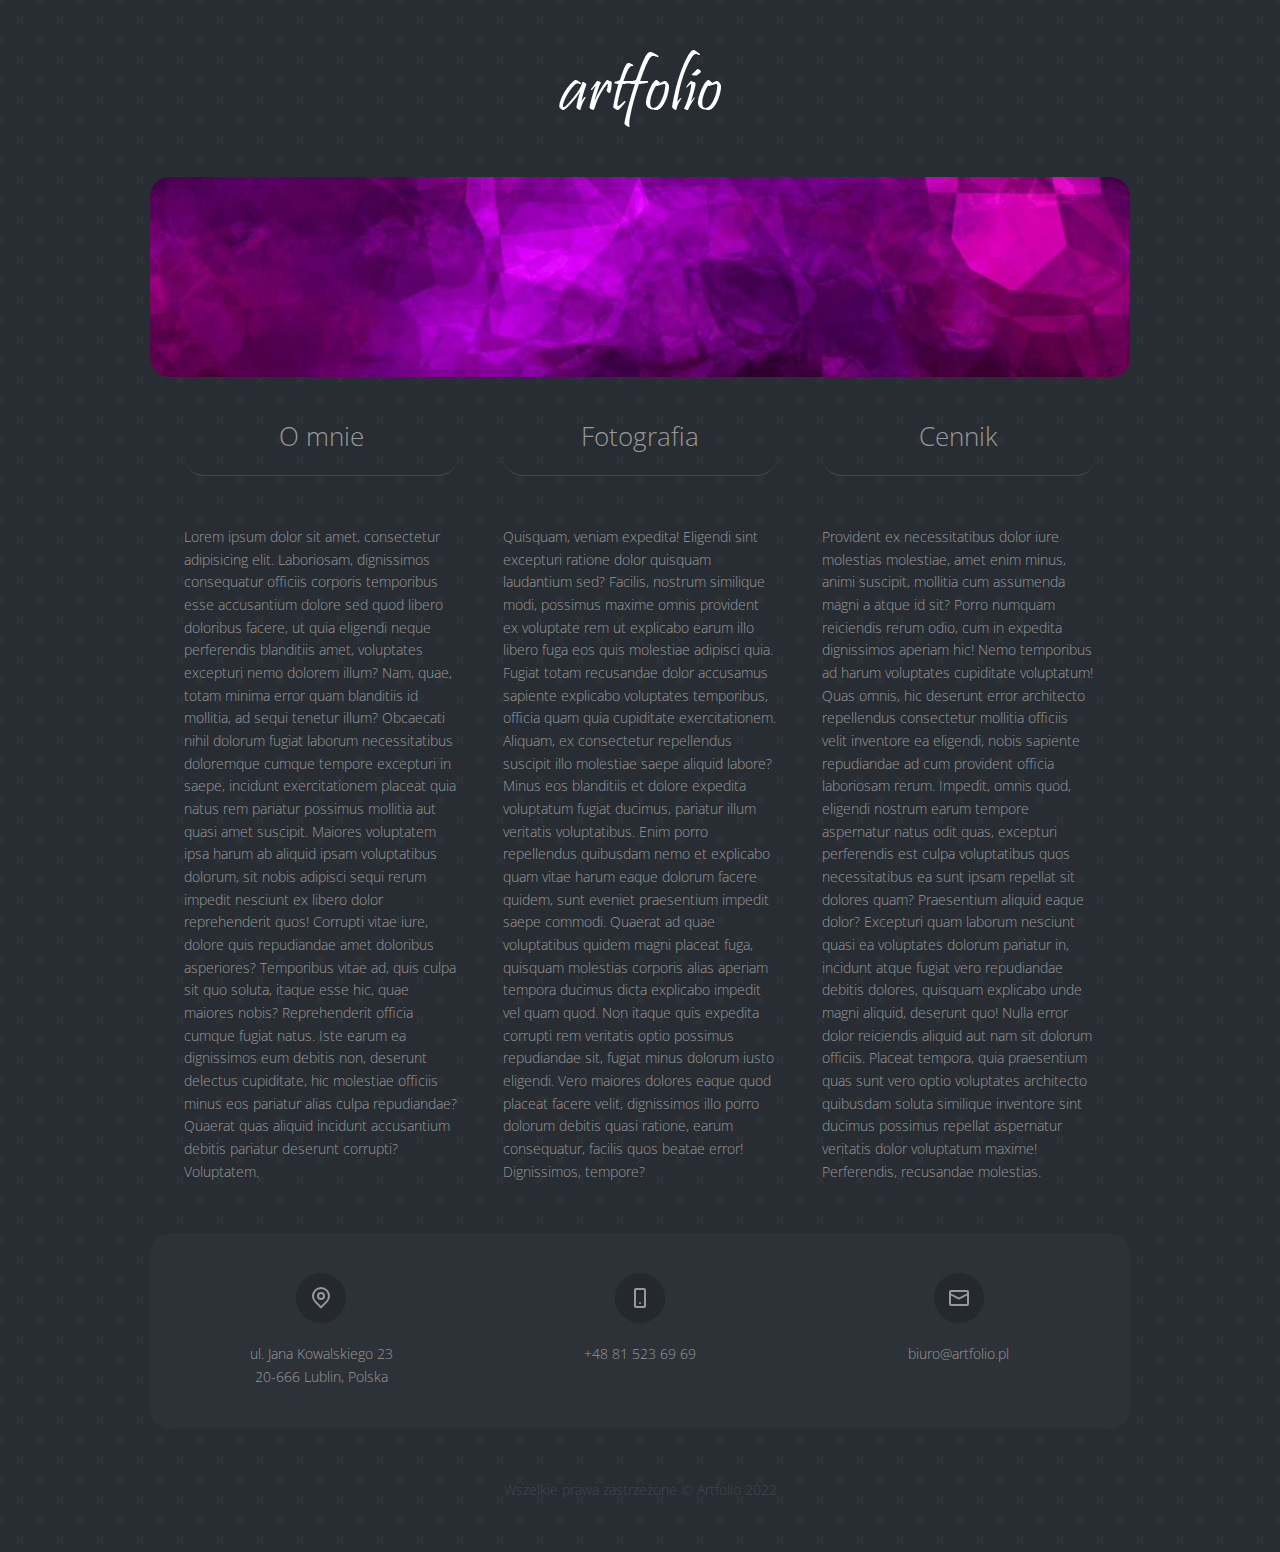
<file: artfolio(skończone)/index.html>
<!DOCTYPE html>
<html lang="pl">

<head>
    <meta charset="UTF-8">
    <meta name="viewport" content="width=device-width, initial-scale=1.0">
    <meta http-equiv="X-UA-Compatible" content="ie=edge">
    <title>ArtFolio | Fotografia w plenerze, Lublin</title>
    <link rel="stylesheet" type="text/css" href="css/style.css">
</head>

<body>
    <div class="container">
            <div class="logo">
                <a href="index.html"><img src="images/artfolio-logo.png" alt="logo"></a>
            </div>
            <div class="slider">
                <ul class="rslides">
                    <li><img src="images/foto-index.jpg" alt=""></li>
                    
                    <li><img src="images/foto-cennik.jpg" alt=""></li>
                    <li><img src="images/foto-fotografia.jpg" alt=""></li>
                    <li><img src="images/foto-omnie.jpg" alt=""></li>
                    
                </ul>
            </div>
            <nav class="menu">
                <a href="omnie.html" class="menu__link">O mnie</a>
                <a href="fotografia.html" class="menu__link">Fotografia</a>
                <a href="cennik.html" class="menu__link">Cennik</a>
            </nav>
        </header>
        <main class="content">
            <p class="content__brief">Lorem ipsum dolor sit amet, consectetur adipisicing elit. Laboriosam, dignissimos consequatur officiis corporis temporibus esse accusantium dolore sed quod libero doloribus facere, ut quia eligendi neque perferendis blanditiis amet, voluptates excepturi nemo dolorem illum? Nam, quae, totam minima error quam blanditiis id mollitia, ad sequi tenetur illum? Obcaecati nihil dolorum fugiat laborum necessitatibus doloremque cumque tempore excepturi in saepe, incidunt exercitationem placeat quia natus rem pariatur possimus mollitia aut quasi amet suscipit. Maiores voluptatem ipsa harum ab aliquid ipsam voluptatibus dolorum, sit nobis adipisci sequi rerum impedit nesciunt ex libero dolor reprehenderit quos! Corrupti vitae iure, dolore quis repudiandae amet doloribus asperiores? Temporibus vitae ad, quis culpa sit quo soluta, itaque esse hic, quae maiores nobis? Reprehenderit officia cumque fugiat natus. Iste earum ea dignissimos eum debitis non, deserunt delectus cupiditate, hic molestiae officiis minus eos pariatur alias culpa repudiandae? Quaerat quas aliquid incidunt accusantium debitis pariatur deserunt corrupti? Voluptatem.</p>
            <p class="content__brief">Quisquam, veniam expedita! Eligendi sint excepturi ratione dolor quisquam laudantium sed? Facilis, nostrum similique modi, possimus maxime omnis provident ex voluptate rem ut explicabo earum illo libero fuga eos quis molestiae adipisci quia. Fugiat totam recusandae dolor accusamus sapiente explicabo voluptates temporibus, officia quam quia cupiditate exercitationem. Aliquam, ex consectetur repellendus suscipit illo molestiae saepe aliquid labore? Minus eos blanditiis et dolore expedita voluptatum fugiat ducimus, pariatur illum veritatis voluptatibus. Enim porro repellendus quibusdam nemo et explicabo quam vitae harum eaque dolorum facere quidem, sunt eveniet praesentium impedit saepe commodi. Quaerat ad quae voluptatibus quidem magni placeat fuga, quisquam molestias corporis alias aperiam tempora ducimus dicta explicabo impedit vel quam quod. Non itaque quis expedita corrupti rem veritatis optio possimus repudiandae sit, fugiat minus dolorum iusto eligendi. Vero maiores dolores eaque quod placeat facere velit, dignissimos illo porro dolorum debitis quasi ratione, earum consequatur, facilis quos beatae error! Dignissimos, tempore?</p>
            <p class="content__brief">Provident ex necessitatibus dolor iure molestias molestiae, amet enim minus, animi suscipit, mollitia cum assumenda magni a atque id sit? Porro numquam reiciendis rerum odio, cum in expedita dignissimos aperiam hic! Nemo temporibus ad harum voluptates cupiditate voluptatum! Quas omnis, hic deserunt error architecto repellendus consectetur mollitia officiis velit inventore ea eligendi, nobis sapiente repudiandae ad cum provident officia laboriosam rerum. Impedit, omnis quod, eligendi nostrum earum tempore aspernatur natus odit quas, excepturi perferendis est culpa voluptatibus quos necessitatibus ea sunt ipsam repellat sit dolores quam? Praesentium aliquid eaque dolor? Excepturi quam laborum nesciunt quasi ea voluptates dolorum pariatur in, incidunt atque fugiat vero repudiandae debitis dolores, quisquam explicabo unde magni aliquid, deserunt quo! Nulla error dolor reiciendis aliquid aut nam sit dolorum officiis. Placeat tempora, quia praesentium quas sunt vero optio voluptates architecto quibusdam soluta similique inventore sint ducimus possimus repellat aspernatur veritatis dolor voluptatum maxime! Perferendis, recusandae molestias.</p>
        </main>
        <footer class="footer">
            <div class="contact">
                <div class="contact__info">
                    <span class="contact__icon"><svg xmlns="http://www.w3.org/2000/svg" viewBox="0 0 24 24" width="24" height="24"><path class="heroicon-ui" d="M5.64 16.36a9 9 0 1 1 12.72 0l-5.65 5.66a1 1 0 0 1-1.42 0l-5.65-5.66zm11.31-1.41a7 7 0 1 0-9.9 0L12 19.9l4.95-4.95zM12 14a4 4 0 1 1 0-8 4 4 0 0 1 0 8zm0-2a2 2 0 1 0 0-4 2 2 0 0 0 0 4z"/></svg></span>
                    <p class="contact__decription">
                        ul. Jana Kowalskiego 23<br>20-666 Lublin, Polska
                    </p>
                </div>
                <div class="contact__info">
                    <span class="contact__icon"><svg xmlns="http://www.w3.org/2000/svg" viewBox="0 0 24 24" width="24" height="24"><path class="heroicon-ui" d="M8 2h8a2 2 0 0 1 2 2v16a2 2 0 0 1-2 2H8a2 2 0 0 1-2-2V4c0-1.1.9-2 2-2zm0 2v16h8V4H8zm4 14a1 1 0 1 1 0-2 1 1 0 0 1 0 2z"/></svg></span>
                    <p class="contact__decription">
                        +48 81 523 69 69
                    </p>
                </div>
                <div class="contact__info">
                    <span class="contact__icon"><svg xmlns="http://www.w3.org/2000/svg" viewBox="0 0 24 24" width="24" height="24"><path class="heroicon-ui" d="M4 4h16a2 2 0 0 1 2 2v12a2 2 0 0 1-2 2H4a2 2 0 0 1-2-2V6c0-1.1.9-2 2-2zm16 3.38V6H4v1.38l8 4 8-4zm0 2.24l-7.55 3.77a1 1 0 0 1-.9 0L4 9.62V18h16V9.62z"/></svg></span>
                    <p class="contact__decription">
                        biuro@artfolio.pl
                    </p>
                </div>
            </div>
            <p class="footer__copy">Wszelkie prawa zastrzeżone &copy; Artfolio 2022</p>
        </footer>
    </div>
    <script src="js/jquery-3.4.1.min.js"></script>
    <script src="js/responsiveslides.min.js"></script>
    <script>
        $(function() {
          $(".rslides").responsiveSlides(
            {
  auto: true,             // Boolean: Animate automatically, true or false
  speed: 2000,            // Integer: Speed of the transition, in milliseconds
  timeout: 3000,          // Integer: Time between slide transitions, in milliseconds
  pager: false,           // Boolean: Show pager, true or false
  nav: false,             // Boolean: Show navigation, true or false
  random: false,          // Boolean: Randomize the order of the slides, true or false
  pause: false,           // Boolean: Pause on hover, true or false
  pauseControls: true,    // Boolean: Pause when hovering controls, true or false
  prevText: "Previous",   // String: Text for the "previous" button
  nextText: "Next",       // String: Text for the "next" button
  maxwidth: "",           // Integer: Max-width of the slideshow, in pixels
  navContainer: "",       // Selector: Where controls should be appended to, default is after the 'ul'
  manualControls: "",     // Selector: Declare custom pager navigation
  namespace: "rslides",   // String: Change the default namespace used
  before: function(){},   // Function: Before callback
  after: function(){}     // Function: After callback
}
          );
        });
      </script>
</body>
</html>
</file>
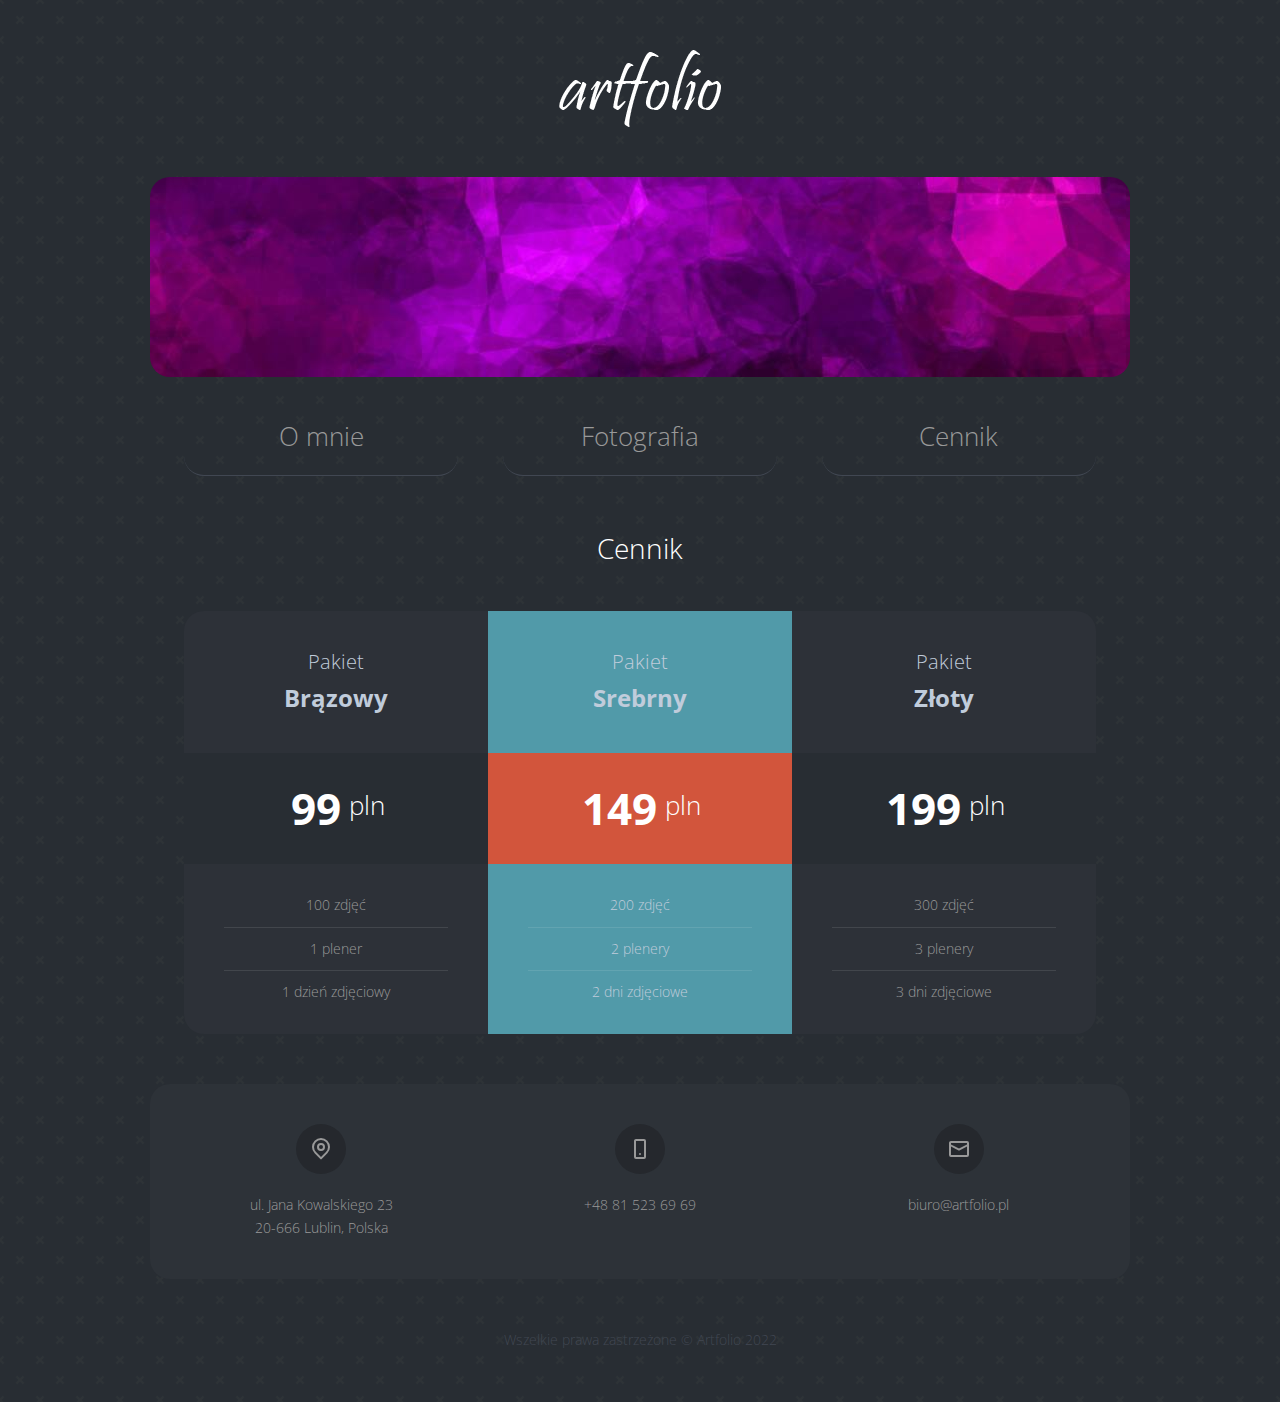
<file: artfolio(skończone)/cennik.html>
<!DOCTYPE html>
<html lang="pl">

<head>
    <meta charset="UTF-8">
    <meta name="viewport" content="width=device-width, initial-scale=1.0">
    <meta http-equiv="X-UA-Compatible" content="ie=edge">
    <title>ArtFolio | Fotografia w plenerze, Lublin</title>
    <link rel="stylesheet" type="text/css" href="css/style.css">
</head>

<body>
    <div class="container">
        <header class="header">
            <div class="logo">
                <a href="index.html"><img src="images/artfolio-logo.png" alt="logo"></a>
                
            </div>
            <div class="slider">
                <ul class="rslides">
                    <li><img src="images/foto-index.jpg" alt=""></li>
                    <li><img src="images/foto-cennik.jpg" alt=""></li>
                    <li><img src="images/foto-fotografia.jpg" alt=""></li>
                    <li><img src="images/foto-omnie.jpg" alt=""></li>
                    
                </ul>
            </div>
            <nav class="menu">
                <a href="omnie.html" class="menu__link">O mnie</a>
                <a href="fotografia.html" class="menu__link">Fotografia</a>
                <a href="cennik.html" class="menu__link">Cennik</a>
            </nav>
        </header>
        <main class="content__page">
            <h1 class="content__header">Cennik</h1>
            <div class="pricing">
                <div class="pricing__pack">
                    <div class="pricing__header">
                        <h3>Pakiet</h3>
                        <h2>Brązowy</h2>
                    </div>
                    <div class="pricing__price">
                        <span class="pricing__value">99</span>
                        <span class="pricing__currency">pln</span>
                    </div>
                    <div class="pricing__details">
                        <ul class="pricing__features">
                            <li class="pricing__feature">100 zdjęć</li>
                            <li class="pricing__feature">1 plener</li>
                            <li class="pricing__feature">1 dzień zdjęciowy</li>
                        </ul>
                    </div>
                </div>
                <div class="pricing__pack pricing__pack--best">
                    <div class="pricing__header">
                        <h3>Pakiet</h3>
                        <h2>Srebrny</h2>
                    </div>
                    <div class="pricing__price">
                        <span class="pricing__value">149</span>
                        <span class="pricing__currency">pln</span>
                    </div>
                    <div class="pricing__details">
                        <ul class="pricing__features">
                            <li class="pricing__feature">200 zdjęć</li>
                            <li class="pricing__feature">2 plenery</li>
                            <li class="pricing__feature">2 dni zdjęciowe</li>
                        </ul>
                    </div>
                </div>
                <div class="pricing__pack">
                    <div class="pricing__header">
                        <h3>Pakiet</h3>
                        <h2>Złoty</h2>
                    </div>
                    <div class="pricing__price">
                        <span class="pricing__value">199</span>
                        <span class="pricing__currency">pln</span>
                    </div>
                    <div class="pricing__details">
                        <ul class="pricing__features">
                            <li class="pricing__feature">300 zdjęć</li>
                            <li class="pricing__feature">3 plenery</li>
                            <li class="pricing__feature">3 dni zdjęciowe</li>
                        </ul>
                    </div>
                </div>
            </div>
        </main>
        <footer class="footer">
            <div class="contact">
                <div class="contact__info">
                    <span class="contact__icon"><svg xmlns="http://www.w3.org/2000/svg" viewBox="0 0 24 24" width="24" height="24"><path class="heroicon-ui" d="M5.64 16.36a9 9 0 1 1 12.72 0l-5.65 5.66a1 1 0 0 1-1.42 0l-5.65-5.66zm11.31-1.41a7 7 0 1 0-9.9 0L12 19.9l4.95-4.95zM12 14a4 4 0 1 1 0-8 4 4 0 0 1 0 8zm0-2a2 2 0 1 0 0-4 2 2 0 0 0 0 4z"/></svg></span>
                    <p class="contact__decription">
                        ul. Jana Kowalskiego 23<br>20-666 Lublin, Polska
                    </p>
                </div>
                <div class="contact__info">
                    <span class="contact__icon"><svg xmlns="http://www.w3.org/2000/svg" viewBox="0 0 24 24" width="24" height="24"><path class="heroicon-ui" d="M8 2h8a2 2 0 0 1 2 2v16a2 2 0 0 1-2 2H8a2 2 0 0 1-2-2V4c0-1.1.9-2 2-2zm0 2v16h8V4H8zm4 14a1 1 0 1 1 0-2 1 1 0 0 1 0 2z"/></svg></span>
                    <p class="contact__decription">
                        +48 81 523 69 69
                    </p>
                </div>
                <div class="contact__info">
                    <span class="contact__icon"><svg xmlns="http://www.w3.org/2000/svg" viewBox="0 0 24 24" width="24" height="24"><path class="heroicon-ui" d="M4 4h16a2 2 0 0 1 2 2v12a2 2 0 0 1-2 2H4a2 2 0 0 1-2-2V6c0-1.1.9-2 2-2zm16 3.38V6H4v1.38l8 4 8-4zm0 2.24l-7.55 3.77a1 1 0 0 1-.9 0L4 9.62V18h16V9.62z"/></svg></span>
                    <p class="contact__decription">
                        biuro@artfolio.pl
                    </p>
                </div>
            </div>
            <p class="footer__copy">Wszelkie prawa zastrzeżone &copy; Artfolio 2022</p>
        </footer>
    </div>
    <script src="js/jquery-3.4.1.min.js"></script>
    <script src="js/responsiveslides.min.js"></script>
    <script>
        $(function() {
          $(".rslides").responsiveSlides(
            {
  auto: true,             // Boolean: Animate automatically, true or false
  speed: 2000,            // Integer: Speed of the transition, in milliseconds
  timeout: 3000,          // Integer: Time between slide transitions, in milliseconds
  pager: false,           // Boolean: Show pager, true or false
  nav: false,             // Boolean: Show navigation, true or false
  random: false,          // Boolean: Randomize the order of the slides, true or false
  pause: false,           // Boolean: Pause on hover, true or false
  pauseControls: true,    // Boolean: Pause when hovering controls, true or false
  prevText: "Previous",   // String: Text for the "previous" button
  nextText: "Next",       // String: Text for the "next" button
  maxwidth: "",           // Integer: Max-width of the slideshow, in pixels
  navContainer: "",       // Selector: Where controls should be appended to, default is after the 'ul'
  manualControls: "",     // Selector: Declare custom pager navigation
  namespace: "rslides",   // String: Change the default namespace used
  before: function(){},   // Function: Before callback
  after: function(){}     // Function: After callback
}
          );
        });
      </script>
</body>
</html>
</file>
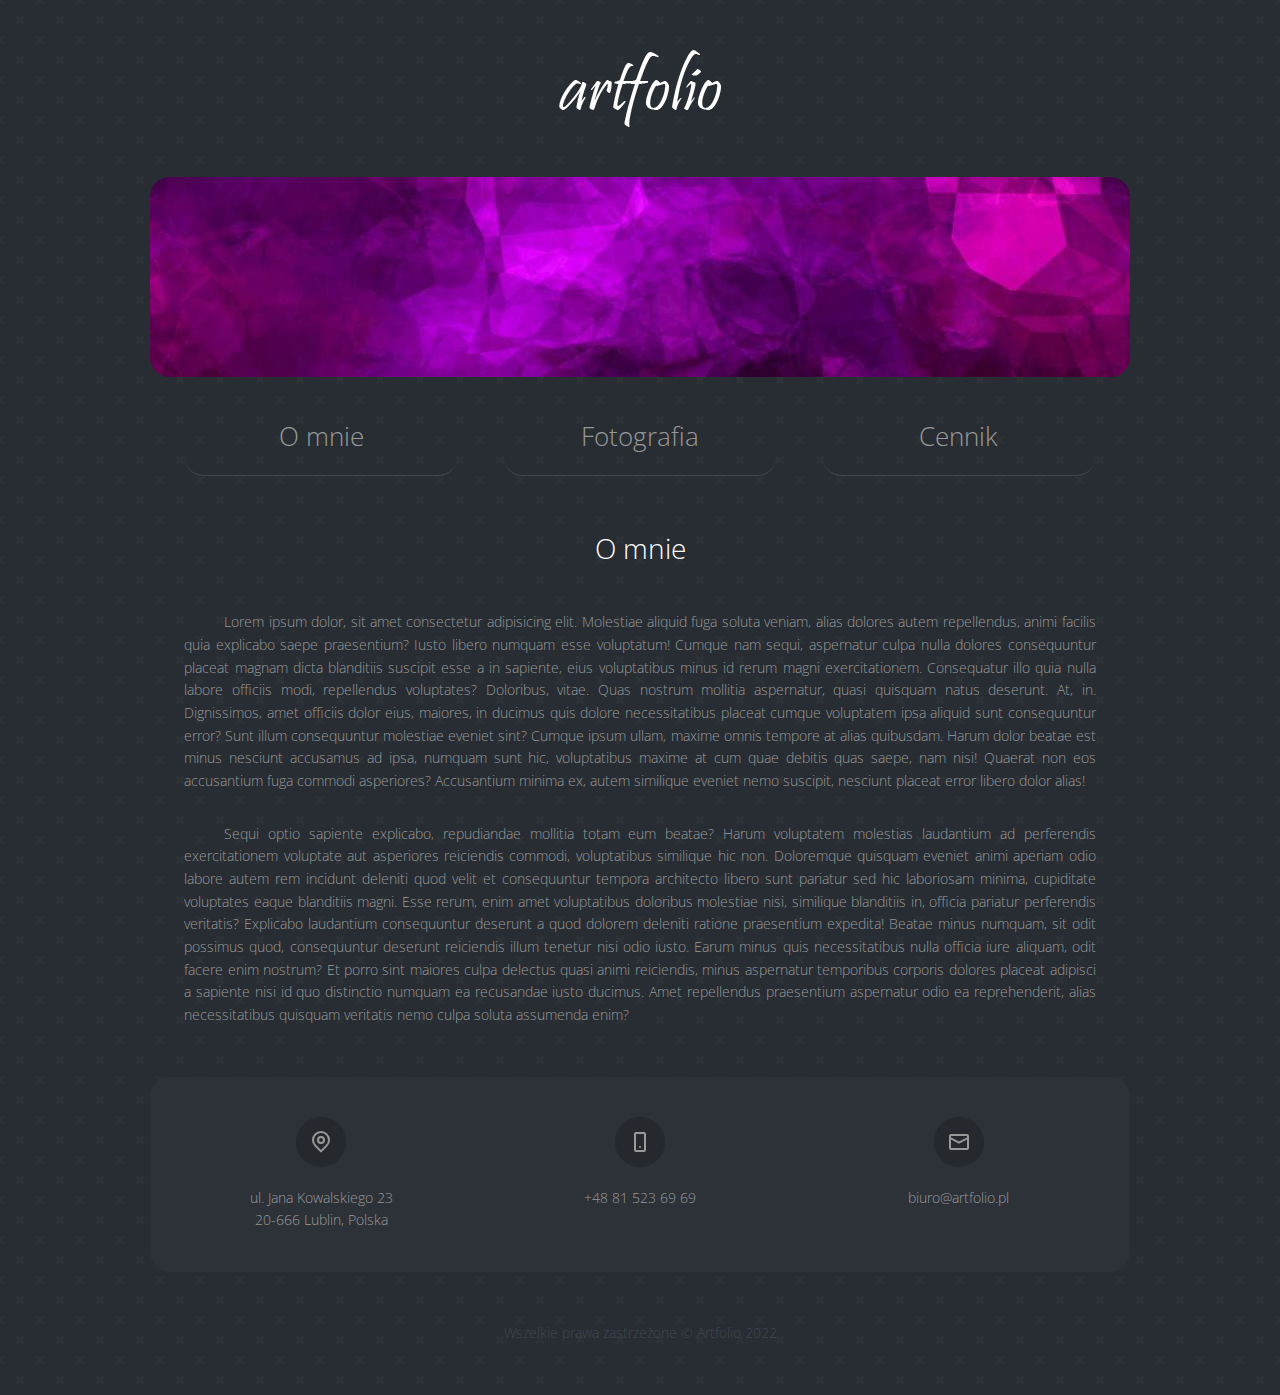
<file: artfolio(skończone)/omnie.html>
<!DOCTYPE html>
<html lang="pl">

<head>
    <meta charset="UTF-8">
    <meta name="viewport" content="width=device-width, initial-scale=1.0">
    <meta http-equiv="X-UA-Compatible" content="ie=edge">
    <title>ArtFolio | Fotografia w plenerze, Lublin</title>
    <link rel="stylesheet" type="text/css" href="css/style.css">
</head>

<body>
    <div class="container">
        <header class="header">
            <div class="logo">
                <a href="index.html"><img src="images/artfolio-logo.png" alt="logo"></a>
            </div>
            <div class="slider">
                <ul class="rslides">
                    <li><img src="images/foto-index.jpg" alt=""></li>
                    
                    <li><img src="images/foto-cennik.jpg" alt=""></li>
                    <li><img src="images/foto-fotografia.jpg" alt=""></li>
                    <li><img src="images/foto-omnie.jpg" alt=""></li>
                    
                </ul>
            </div>
            <nav class="menu">
                <a href="omnie.html" class="menu__link">O mnie</a>
                <a href="fotografia.html" class="menu__link">Fotografia</a>
                <a href="cennik.html" class="menu__link">Cennik</a>
            </nav>
        </header>
        <main class="content__page">
        <h1 class="content__header">O mnie</h1>
            <p class="content__paragraph">Lorem ipsum dolor, sit amet consectetur adipisicing elit. Molestiae aliquid fuga soluta veniam, alias dolores autem repellendus, animi facilis quia explicabo saepe praesentium? Iusto libero numquam esse voluptatum! Cumque nam sequi, aspernatur culpa nulla dolores consequuntur placeat magnam dicta blanditiis suscipit esse a in sapiente, eius voluptatibus minus id rerum magni exercitationem. Consequatur illo quia nulla labore officiis modi, repellendus voluptates? Doloribus, vitae. Quas nostrum mollitia aspernatur, quasi quisquam natus deserunt. At, in. Dignissimos, amet officiis dolor eius, maiores, in ducimus quis dolore necessitatibus placeat cumque voluptatem ipsa aliquid sunt consequuntur error? Sunt illum consequuntur molestiae eveniet sint? Cumque ipsum ullam, maxime omnis tempore at alias quibusdam. Harum dolor beatae est minus nesciunt accusamus ad ipsa, numquam sunt hic, voluptatibus maxime at cum quae debitis quas saepe, nam nisi! Quaerat non eos accusantium fuga commodi asperiores? Accusantium minima ex, autem similique eveniet nemo suscipit, nesciunt placeat error libero dolor alias!</p>
            <p class="content__paragraph">Sequi optio sapiente explicabo, repudiandae mollitia totam eum beatae? Harum voluptatem molestias laudantium ad perferendis exercitationem voluptate aut asperiores reiciendis commodi, voluptatibus similique hic non. Doloremque quisquam eveniet animi aperiam odio labore autem rem incidunt deleniti quod velit et consequuntur tempora architecto libero sunt pariatur sed hic laboriosam minima, cupiditate voluptates eaque blanditiis magni. Esse rerum, enim amet voluptatibus doloribus molestiae nisi, similique blanditiis in, officia pariatur perferendis veritatis? Explicabo laudantium consequuntur deserunt a quod dolorem deleniti ratione praesentium expedita! Beatae minus numquam, sit odit possimus quod, consequuntur deserunt reiciendis illum tenetur nisi odio iusto. Earum minus quis necessitatibus nulla officia iure aliquam, odit facere enim nostrum? Et porro sint maiores culpa delectus quasi animi reiciendis, minus aspernatur temporibus corporis dolores placeat adipisci a sapiente nisi id quo distinctio numquam ea recusandae iusto ducimus. Amet repellendus praesentium aspernatur odio ea reprehenderit, alias necessitatibus quisquam veritatis nemo culpa soluta assumenda enim?</p>
        </main>
        <footer class="footer">
            <div class="contact">
                <div class="contact__info">
                    <span class="contact__icon"><svg xmlns="http://www.w3.org/2000/svg" viewBox="0 0 24 24" width="24" height="24"><path class="heroicon-ui" d="M5.64 16.36a9 9 0 1 1 12.72 0l-5.65 5.66a1 1 0 0 1-1.42 0l-5.65-5.66zm11.31-1.41a7 7 0 1 0-9.9 0L12 19.9l4.95-4.95zM12 14a4 4 0 1 1 0-8 4 4 0 0 1 0 8zm0-2a2 2 0 1 0 0-4 2 2 0 0 0 0 4z"/></svg></span>
                    <p class="contact__decription">
                        ul. Jana Kowalskiego 23<br>20-666 Lublin, Polska
                    </p>
                </div>
                <div class="contact__info">
                    <span class="contact__icon"><svg xmlns="http://www.w3.org/2000/svg" viewBox="0 0 24 24" width="24" height="24"><path class="heroicon-ui" d="M8 2h8a2 2 0 0 1 2 2v16a2 2 0 0 1-2 2H8a2 2 0 0 1-2-2V4c0-1.1.9-2 2-2zm0 2v16h8V4H8zm4 14a1 1 0 1 1 0-2 1 1 0 0 1 0 2z"/></svg></span>
                    <p class="contact__decription">
                        +48 81 523 69 69
                    </p>
                </div>
                <div class="contact__info">
                    <span class="contact__icon"><svg xmlns="http://www.w3.org/2000/svg" viewBox="0 0 24 24" width="24" height="24"><path class="heroicon-ui" d="M4 4h16a2 2 0 0 1 2 2v12a2 2 0 0 1-2 2H4a2 2 0 0 1-2-2V6c0-1.1.9-2 2-2zm16 3.38V6H4v1.38l8 4 8-4zm0 2.24l-7.55 3.77a1 1 0 0 1-.9 0L4 9.62V18h16V9.62z"/></svg></span>
                    <p class="contact__decription">
                        biuro@artfolio.pl
                    </p>
                </div>
            </div>
            <p class="footer__copy">Wszelkie prawa zastrzeżone &copy; Artfolio 2022</p>
        </footer>
    </div>
    <script src="js/jquery-3.4.1.min.js"></script>
    <script src="js/responsiveslides.min.js"></script>
    <script>
        $(function() {
          $(".rslides").responsiveSlides(
            {
  auto: true,             // Boolean: Animate automatically, true or false
  speed: 2000,            // Integer: Speed of the transition, in milliseconds
  timeout: 3000,          // Integer: Time between slide transitions, in milliseconds
  pager: false,           // Boolean: Show pager, true or false
  nav: false,             // Boolean: Show navigation, true or false
  random: false,          // Boolean: Randomize the order of the slides, true or false
  pause: false,           // Boolean: Pause on hover, true or false
  pauseControls: true,    // Boolean: Pause when hovering controls, true or false
  prevText: "Previous",   // String: Text for the "previous" button
  nextText: "Next",       // String: Text for the "next" button
  maxwidth: "",           // Integer: Max-width of the slideshow, in pixels
  navContainer: "",       // Selector: Where controls should be appended to, default is after the 'ul'
  manualControls: "",     // Selector: Declare custom pager navigation
  namespace: "rslides",   // String: Change the default namespace used
  before: function(){},   // Function: Before callback
  after: function(){}     // Function: After callback
}
          );
        });
      </script>
</body>
</html>
</file>
<file: artfolio(skończone)/css/style.css>
@import url('https://fonts.googleapis.com/css2?family=Open+Sans:wght@300;700&display=swap');
* {
	margin: 0;
	padding: 0;
	box-sizing: border-box;
	font-size: 14px;
}
body {
	background-color: #282d33;
	background-image: url("data:image/svg+xml,%3Csvg xmlns='http://www.w3.org/2000/svg' width='40' height='40' viewBox='0 0 40 40'%3E%3Cg fill-rule='evenodd'%3E%3Cg fill='%23383b3d' fill-opacity='0.4'%3E%3Cpath d='M0 38.59l2.83-2.83 1.41 1.41L1.41 40H0v-1.41zM0 1.4l2.83 2.83 1.41-1.41L1.41 0H0v1.41zM38.59 40l-2.83-2.83 1.41-1.41L40 38.59V40h-1.41zM40 1.41l-2.83 2.83-1.41-1.41L38.59 0H40v1.41zM20 18.6l2.83-2.83 1.41 1.41L21.41 20l2.83 2.83-1.41 1.41L20 21.41l-2.83 2.83-1.41-1.41L18.59 20l-2.83-2.83 1.41-1.41L20 18.59z'/%3E%3C/g%3E%3C/g%3E%3C/svg%3E");
	color: #999;
	font-family:"Open Sans", sans-serif;
	font-weight: 300;
	line-height: 1.62;
}
.container {
	max-width: 980px;
	margin: 0 auto;
}
.logo {
	display: flex;
	justify-content: center;
	margin: 50px auto;	
}
.slider {
	border-radius: 20px;
	overflow: hidden;
}
.menu {
	display: flex;
	justify-content: space-between;
	margin: 20px 3.5% 50px;
}
.menu__link {
	flex-grow: 0;
	flex-shrink: 1;
	flex-basis: 30%;
	text-align: center;
	font-size: 26px;
	line-height: 1;
	padding: 26px 0;
	border-bottom: 1px solid #414752;
	border-radius: 20px;
}
.menu__link:hover {
	color: white;
	background-color: #2d3138;
}
.content {
	display: flex;
	justify-content: space-between;
	margin: 20px 3.5% 50px;
}
.content__brief {
	flex: 0 1 30%;
}
.contact {
	display: flex;
	justify-content: space-between;
	margin: 20px 0 50px;
	background-color: #2d3238;
	padding: 40px 3.5%;
	border-radius: 20px;
}
.contact__info {
	flex: 0 1 30%;
	color: #999;
	text-align: center;
}
.contact__icon {
	display: inline-block;
	height: 50px;
	width: 50px;
	background-color: #25282d;
	border-radius:50%;
	margin-bottom: 20px;
	line-height: 64px;
}
.heroicon-ui {
	fill: #999;
}
.footer__copy {
	text-align: center;
	margin-bottom: 50px;
	color: #414752;
}
a {
	text-decoration: none;
	color: inherit;
}
.rslides {
	position: relative;
	list-style: none;
	overflow: hidden;
	width: 100%;
	padding: 0;
	margin: 0;
	}
  
  .rslides li {
	
	position: absolute;
	display: none;
	width: 100%;
	left: 0;
	top: 0;
	}
  
  .rslides li:first-child {
	position: relative;
	display: block;
	float: left;
	}
  
  .rslides img {
	display: block;
	height: auto;
	float: left;
	width: 100%;
	border: 0;
	}
.content__page {
	margin: 20px 3.5% 50px;
}
.content__header {
	font-size: 28px;
	color: white;
	text-align: center;
	margin-bottom: 40px;
	font-weight: 300;
}
.pricing {
	display: flex;
	border-radius: 20px;
	overflow: hidden;
}
.pricing__pack {
	flex: 1;
	text-align: center;
	background-color: #2d3138;
}
.pricing__header {
	padding: 35px 0;
	color: #c0ccdb;
}
.pricing__header > h3 {
	font-size: 20px;
	font-weight: 300;
}
.pricing__header > h2 {
	font-size: 24px;
}
.pricing__price {
	background-color: #282d33;
	padding: 20px 0;
	color: white;
}
.pricing__value {
	font-size: 44px;
	font-weight: 700;
}
.pricing__currency {
	font-size: 26px;
	position: relative;
	bottom: 10px;
	left: 4px;
}
.pricing__details {
	padding: 20px 0;
}
.pricing__feature {
	list-style: none;
	border-bottom: 1px solid rgba(255,255,255,0.1);
	padding: 10px 0;
	margin: 0 40px;
}
.pricing__feature:last-child {
	border-bottom: none;
}
.pricing__pack--best {
	background-color: #519aa9;
	color: #c0ccdb;
}
.pricing__pack--best .pricing__price {
	background-color: #d2553c;
}
.content__paragraph {
	margin-bottom: 30px;
	text-indent: 40px;
	text-align: justify;
}
.gallery {
	display: flex;
	flex-wrap: wrap;
	justify-content: space-between;
}
.gallery__photo {
	flex: 0 1 30%;
	margin-top: 3.5%;
}
img {
	max-width: 100%;
	height: auto;
	vertical-align: top;
}
@media (max-width: 575px) {
	.logo {
		width: 100px;
		margin: 30px auto;
	}
	.slider {
		border-radius: 0;
	}
	.menu__link {
		font-size: 18px;
		font-weight: 700;
		line-height: 1;
		padding: 25px 0;
	}
	.content, .content__page {
		flex-direction: column;
	}
	.content__brief:not(:last-child) {
		margin-bottom: 20px;
	}
	.content__brief:not(:first-child) {
		margin-top: 20px;
	}
	.contact {
		flex-direction: column;
		border-radius: 0;
	}
	.contact__info:not(:last-child) {
		margin-bottom: 50px;
	}
	.gallery__photo {
		flex-basis: 48%;
	}
	.pricing {
		flex-direction: column;
	}
	.pricing__pack {
		border-radius: 10px;
		order: 2;
	}
	.pricing__pack:not(:last-child) {
		margin-bottom: 40px;
	}
	.pricing__pack--best {
		order: 1;
	}
}
</file>
